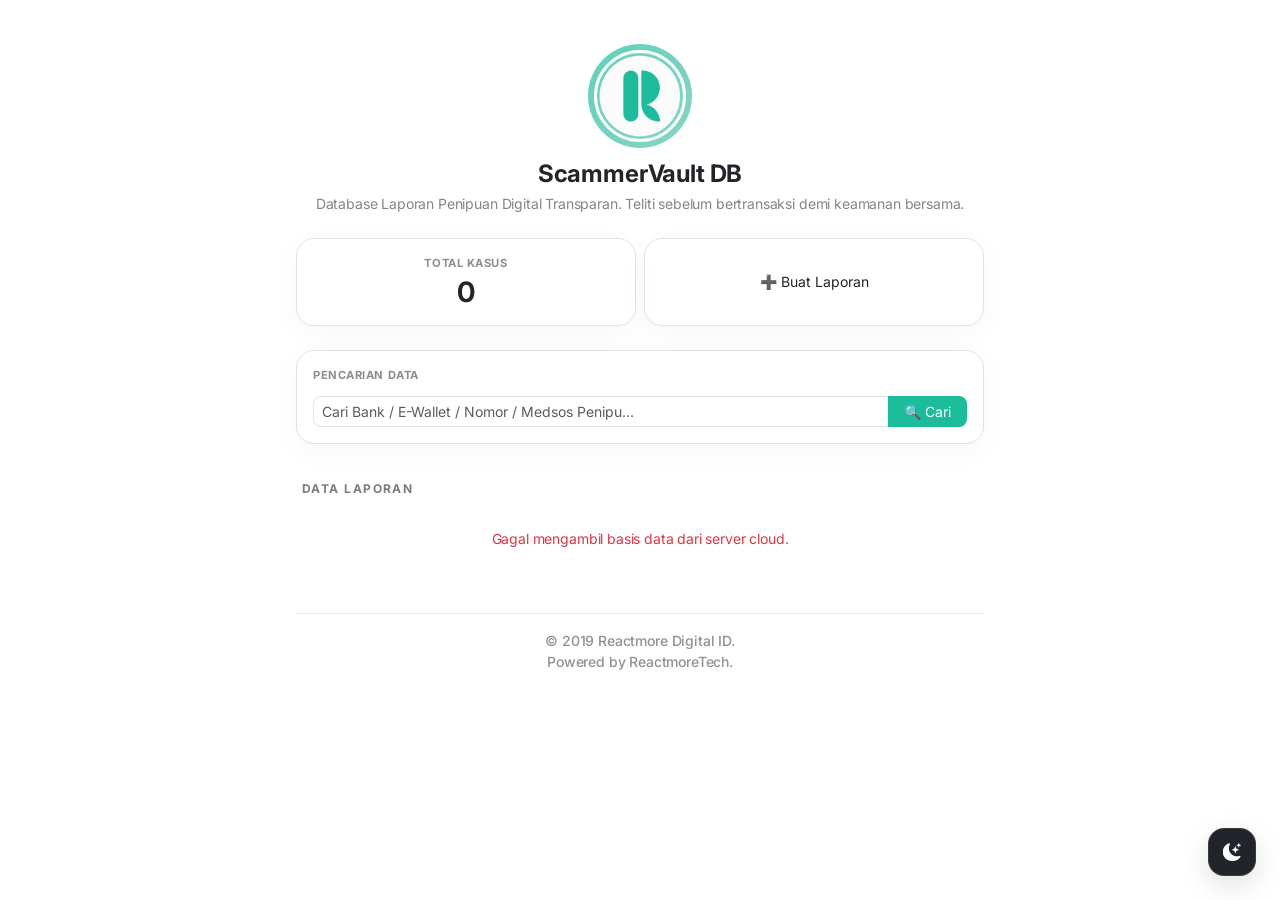
<file: scammervault/index.html>
<!DOCTYPE html>
<html lang="id" data-bs-theme="light">

<head>
  <meta charset="UTF-8">
  <meta name="viewport" content="width=device-width, initial-scale=1.0">
  <title>Reactmore Digital ID | ScammerVault</title>

  <meta name="description" content="Reactmore Digital ID - Platform verifikasi dan pelaporan tindak penipuan digital terpercaya untuk komunitas Indonesia.">
  <meta name="author" content="Reactmore Digital ID">
  <meta name="keywords" content="ScammerVault, Penipuan Online, Lapor Penipu, Keamanan Digital, Reactmore">

  <meta property="og:title" content="Reactmore Digital ID | ScammerVault">
  <meta property="og:description" content="Platform verifikasi dan pelaporan tindak penipuan digital terpercaya untuk komunitas Indonesia.">
  <meta property="og:type" content="website">
  <meta property="og:url" content="https://moreid.github.io/">
  <meta property="og:image" content="https://moreid.github.io/assets/images/profile.png">
  <link rel="icon" type="image/png" href="/assets/images/favicon.ico">
  <link rel="apple-touch-icon" href="/assets/images/profile.png">

  <link href="https://cdn.jsdelivr.net/npm/bootstrap@5.3.3/dist/css/bootstrap.min.css" rel="stylesheet">
  <link href="https://fonts.googleapis.com/css2?family=Inter:wght@400;500;600;700&display=swap" rel="stylesheet">
  <link href="../assets/css/app.css?v=1.0.5" rel="stylesheet">
</head>

<body>
  <div class="theme-switch-btn btn btn-dark" id="themeToggler">
    <svg id="themeIcon" xmlns="http://www.w3.org/2000/svg" width="18" height="18" fill="currentColor" viewBox="0 0 16 16"></svg>
  </div>

  <div class="wrapper-container" style="max-width: 720px;">
    <div class="text-center mb-4">
      <div class="profile-img-wrapper" style="cursor: pointer;" onclick="window.location.href='/'">
        <img src="../assets/images/profile.png" alt="Profil" class="profile-img rounded-circle">
      </div>
      <h1 class="h4 fw-bold mb-1 text-gradient">ScammerVault DB</h1>
      <p class="small text-muted px-2 opacity-75">Database Laporan Penipuan Digital Transparan. Teliti sebelum bertransaksi demi keamanan bersama.</p>
    </div>

    <div class="row g-2 mb-4">
      <div class="col-6">
        <div class="payment-box p-3 text-center h-100">
          <div class="payment-subheader mb-1">Total Kasus</div>
          <h3 class="fw-bold text-gradient mb-0" id="countTotalLaporan">0</h3>
        </div>
      </div>
      <div class="col-6">
        <div class="payment-box p-3 text-center h-100 d-flex flex-column justify-content-center align-items-center">
          <button class="btn btn-sm w-100 py-2 rounded-3" data-bs-toggle="modal" data-bs-target="#scamReportModal">
            ➕ Buat Laporan
          </button>
        </div>
      </div>
    </div>

    <div class="payment-box p-3 mb-4">
      <div class="payment-subheader">Pencarian Data</div>
      <div class="input-group input-group-sm">
        <input type="text" id="vaultSearchInput" class="form-control rounded-start-3" placeholder="Cari Bank / E-Wallet / Nomor / Medsos Penipu...">
        <button class="btn btn-success rounded-end-3 px-3" type="button" id="vaultSearchBtn" style="background-color: #1abc9c; border: none;">
          🔍 Cari
        </button>
      </div>
    </div>

    <div class="section-title">Data Laporan</div>
    <div id="recentReportsContainer" class="d-flex flex-column gap-3 mb-4">
      <div class="text-center py-5" id="vaultInitialLoader">
        <div class="spinner-border text-success" role="status" style="width: 1.5rem; height: 1.5rem;"></div>
        <div class="small text-muted mt-2 opacity-75">Memuat basis data laporan...</div>
      </div>
    </div>

    <footer class="text-center mt-5 py-3 border-top border-translucent">
      <div class="small opacity-50 fw-medium">
        © 2019 Reactmore Digital ID.</br>Powered by ReactmoreTech.
      </div>
    </footer>
  </div>

  <div class="modal fade" id="scamReportModal" tabindex="-1" aria-hidden="true">
    <div class="modal-dialog modal-dialog-centered modal-md">
      <div class="modal-content border-0 shadow-lg" style="border-radius: 20px;">
        <div class="modal-header border-0 pb-0">
          <div class="w-100 text-center pt-2">
            <h5 class="modal-title fw-bold text-gradient mb-1">Buat Laporan Baru</h5>
            <p class="small text-muted mb-0">Laporkan tindakan penipuan demi ruang siber yang aman</p>
          </div>
          <button type="button" class="btn-close position-absolute end-0 top-0 m-3" data-bs-dismiss="modal" aria-label="Close"></button>
        </div>
        <div class="modal-body p-4">
          <form id="scammerReportForm">

            <div class="payment-subheader">I. Data Identitas Pelapor (Disensor Otomatis)</div>
            <div class="mb-2">
              <label class="form-label small fw-bold mb-1">Nama Anda</label>
              <input type="text" class="form-control form-control-sm rounded-3" id="reportPelaporName" placeholder="Contoh: Budi Setiawan" required>
            </div>
            <div class="row g-2 mb-3">
              <div class="col-6">
                <label class="form-label small fw-bold mb-1">Konfirmasi Via</label>
                <select class="form-select form-select-sm rounded-3" id="reportPelaporType" required>
                  <option value="WhatsApp" selected>WhatsApp</option>
                  <option value="Telegram">Telegram</option>
                  <option value="Facebook">Facebook URL</option>
                </select>
              </div>
              <div class="col-6">
                <label class="form-label small fw-bold mb-1">Kontak / Link Profil</label>
                <input type="text" class="form-control form-control-sm rounded-3" id="reportPelaporVal" placeholder="No WA / Username" required>
              </div>
            </div>

            <div class="payment-subheader">II. Informasi Finansial Pelaku</div>

            <div class="mb-2">
              <label class="form-label small fw-bold mb-1">Tipe Akun Finansial</label>
              <select class="form-select form-select-sm rounded-3" id="finAccountType" required>
                <option value="" disabled selected>-- Pilih Tipe Finansial Pelaku --</option>
                <option value="Bank">Bank Transfer</option>
                <option value="E-Wallet">E-Wallet / Dompet Digital</option>
                <option value="Crypto">Crypto Currency</option>
              </select>
            </div>

            <div id="dynamicFinFields" class="p-2 mb-3 rounded-3 bg-light d-none payment-box" style="border: 1px dashed #dee2e6;">

              <div id="groupBankEwallet" class="d-none">
                <div class="row g-2 mb-2">
                  <div class="col-5">
                    <label class="form-label sx-label fw-bold mb-1" id="lblFinSelect">Pilih Vendor</label>
                    <select class="form-select form-select-sm rounded-3" id="finVendorSelect">
                    </select>
                  </div>
                  <div class="col-7">
                    <label class="form-label sx-label fw-bold mb-1">Nomor Rekening / Akun</label>
                    <input type="text" class="form-control form-control-sm rounded-3" id="finAccountNumber" placeholder="Masukkan nomor akun">
                  </div>
                </div>
                <div class="mb-1 d-none" id="groupFinLainnya">
                  <label class="form-label sx-label fw-bold text-danger mb-1">Nama Bank / E-Wallet Baru (Custom)</label>
                  <input type="text" class="form-control form-control-sm rounded-3" id="finVendorCustom" placeholder="Sebutkan nama Bank / E-Wallet yang tidak terdaftar">
                </div>
              </div>

              <div id="groupCrypto" class="d-none">
                <div class="row g-2 mb-2">
                  <div class="col-5">
                    <label class="form-label sx-label fw-bold mb-1">Metode Crypto</label>
                    <select class="form-select form-select-sm rounded-3" id="cryptoMethodSelect">
                      <option value="Address" selected>Crypto Address</option>
                      <option value="UID">User ID (UID) Exchange</option>
                    </select>
                  </div>
                  <div class="col-7">
                    <label class="form-label sx-label fw-bold mb-1" id="lblCryptoValue">Alamat Wallet Address / Network</label>
                    <input type="text" class="form-control form-control-sm rounded-3" id="cryptoValueInput" placeholder="Contoh: TR7NHqjeCpJV... (TRC20)">
                  </div>
                </div>

                <div id="groupCryptoUidOpt" class="d-none">
                  <div class="mb-2">
                    <label class="form-label sx-label fw-bold mb-1">Pilih Platform Exchange (Top 10)</label>
                    <select class="form-select form-select-sm rounded-3" id="cryptoExchangeSelect">
                      <option value="Binance">Binance</option>
                      <option value="Bybit">Bybit</option>
                      <option value="OKX">OKX</option>
                      <option value="KuCoin">KuCoin</option>
                      <option value="Gate.io">Gate.io</option>
                      <option value="Bitget">Bitget</option>
                      <option value="Mexc">MEXC</option>
                      <option value="Indodax">Indodax</option>
                      <option value="Tokocrypto">Tokocrypto</option>
                      <option value="Pintu">Pintu</option>
                      <option value="Lainnya">Lainnya (Bursa Lain)</option>
                    </select>
                  </div>
                  <div class="mb-1 d-none" id="groupExchangeLainnya">
                    <label class="form-label sx-label fw-bold text-danger mb-1">Nama Exchange Kustom</label>
                    <input type="text" class="form-control form-control-sm rounded-3" id="cryptoExchangeCustom" placeholder="Masukkan nama bursa exchange pelaku">
                  </div>
                </div>
              </div>

              <div class="mt-2">
                <label class="form-label sx-label fw-bold mb-1">Nama Pemilik Akun / Atas Nama (A/N)</label>
                <input type="text" class="form-control form-control-sm rounded-3" id="finAccountHolder" placeholder="Contoh: A/N Penipu / Unknown" required>
              </div>
            </div>

            <div class="payment-subheader">III. Media Sosial & Kontak Pelaku</div>
            <div class="mb-3">
              <div class="d-flex justify-content-between align-items-center mb-2">
                <span class="small text-muted" style="font-size: 0.72rem;">Tambahkan akun sosmed pelaku jika ada:</span>
                <button type="button" class="btn btn-xs btn-success rounded-pill px-2 py-0" id="addSosmedBtn" style="font-size: 0.7rem; font-weight: 600;">+ Tambah Akun</button>
              </div>
              <div id="sosmedDynamicContainer">
                <div class="row g-2 mb-2 sosmed-row">
                  <div class="col-4">
                    <select class="form-select form-select-sm rounded-3 scam-platform">
                      <option value="WhatsApp">WhatsApp</option>
                      <option value="Telegram">Telegram</option>
                      <option value="Instagram">Instagram</option>
                      <option value="Facebook">Facebook URL</option>
                      <option value="TikTok">TikTok</option>
                      <option value="Website">Website/Lain</option>
                    </select>
                  </div>
                  <div class="col-8 d-flex gap-2">
                    <input type="text" class="form-control form-control-sm rounded-3 scam-username" placeholder="Username / No HP" required>
                    <button type="button" class="btn btn-sm btn-outline-danger rounded-3 px-2 py-0 remove-sosmed-btn" style="font-size:0.9rem; line-height:1;" disabled>×</button>
                  </div>
                </div>
              </div>
            </div>

            <div class="payment-subheader">IV. Detail Kasus Kejadian</div>
            <div class="mb-2">
              <label class="form-label small fw-bold mb-1">Nominal Kerugian (Rp)</label>
              <input type="number" class="form-control form-control-sm rounded-3" id="reportScamNominal" placeholder="Contoh: 1500000" required>
            </div>
            <div class="mb-3">
              <label class="form-label small fw-bold mb-1">Kronologi Singkat Kejadian</label>
              <textarea class="form-control form-control-sm rounded-3" id="reportScamText" rows="3" placeholder="Jelaskan kronologi singkat modus penipuan..." required></textarea>
            </div>

            <div class="mb-4">
              <label class="form-label small fw-bold mb-1">Unggah Bukti Gambar (Bisa Banyak Foto)</label>
              <input type="file" class="form-control form-control-sm rounded-3" id="reportScamFile" accept="image/*" multiple required>
              <div class="form-text" style="font-size: 0.65rem; opacity:0.8;">Tekan Ctrl/Shift untuk memilih lebih dari 1 foto bukti sekaligus.</div>
            </div>

            <button type="submit" class="btn btn-success w-100 btn-sm rounded-3 fw-bold py-2" id="submitReportBtn" style="background-color: #1abc9c; border: none;">KIRIM LAPORAN ADUAN</button>
          </form>
        </div>
      </div>
    </div>
  </div>

  <style>
    .sx-label {
      font-size: 0.72rem;
      color: var(--bs-secondary-color);
    }
  </style>

  <div class="modal fade" id="adminContactModal" tabindex="-1" aria-labelledby="adminContactModalLabel" aria-hidden="true">
    <div class="modal-dialog modal-dialog-centered modal-sm">
      <div class="modal-content rounded-4 border-0 shadow">
        <div class="modal-header border-0 pb-0">
          <h6 class="modal-title fw-bold text-secondary" id="adminContactModalLabel">🔒 Akses Terbatas</h6>
          <button type="button" class="btn-close" data-bs-dismiss="modal" aria-label="Close" style="font-size: 0.8rem;"></button>
        </div>
        <div class="modal-body text-center py-4">
          <div class="mb-3 text-warning">
            <svg fill="#1abc9c" width="40" height="40" viewBox="0 0 56 56" xmlns="http://www.w3.org/2000/svg">
              <path d="M27.988 51.297c.375 0 .961-.14 1.57-.445C42.66 43.469 47.185 40.375 47.185 31.96V14.289c0-2.414-1.055-3.187-3-4.008-2.743-1.125-11.532-4.289-14.25-5.25-.633-.187-1.266-.328-1.946-.328-.656 0-1.289.14-1.922.328-2.718.985-11.507 4.149-14.25 5.25-1.945.797-3 1.594-3 4.008v17.672c0 8.414 4.547 11.484 17.625 18.89.61.305 1.172.446 1.547.446m-8.226-15.563v-9.093c0-1.524.586-2.32 1.828-2.508V21.32c0-4.312 2.601-7.218 6.398-7.218 3.82 0 6.399 2.906 6.399 7.218v2.79c1.265.187 1.851.984 1.851 2.53v9.094c0 1.758-.773 2.578-2.414 2.578H22.152c-1.617 0-2.39-.82-2.39-2.578m4.289-11.648 7.898-.023v-3c0-2.766-1.57-4.594-3.96-4.594-2.368 0-3.938 1.828-3.938 4.593Z" />
            </svg>
          </div>
          <h6 class="fw-bold mb-2">Verifikasi Diperlukan</h6>
          <p class="text-muted small mb-4 px-2" style="font-size: 0.78rem; line-height: 1.4;">
            Berkas bukti asli laporan ini dilindungi demi menjaga privasi data korban. Sila hubungi Admin Reactmore ID untuk pengajuan hak akses komparasi kasus.
          </p>
          <a href="https://wa.me/6285155092922" target="_blank" class="btn btn-sm btn-success w-100 rounded-3 fw-semibold py-2" style="background-color: #1abc9c; border: none;">
            💬 Hubungi Admin via WhatsApp
          </a>
        </div>
      </div>
    </div>
  </div>

  <script src="https://cdn.jsdelivr.net/npm/bootstrap@5.3.3/dist/js/bootstrap.bundle.min.js"></script>
  <script src="../assets/js/SheetDBClient.js?v=1.0.0"></script>
  <script src="../assets/js/theme.js?v=1.0.0"></script>
  <script src="../assets/js/pages/scammervault.js?v=1.0.5"></script>
</body>

</html>
</file>
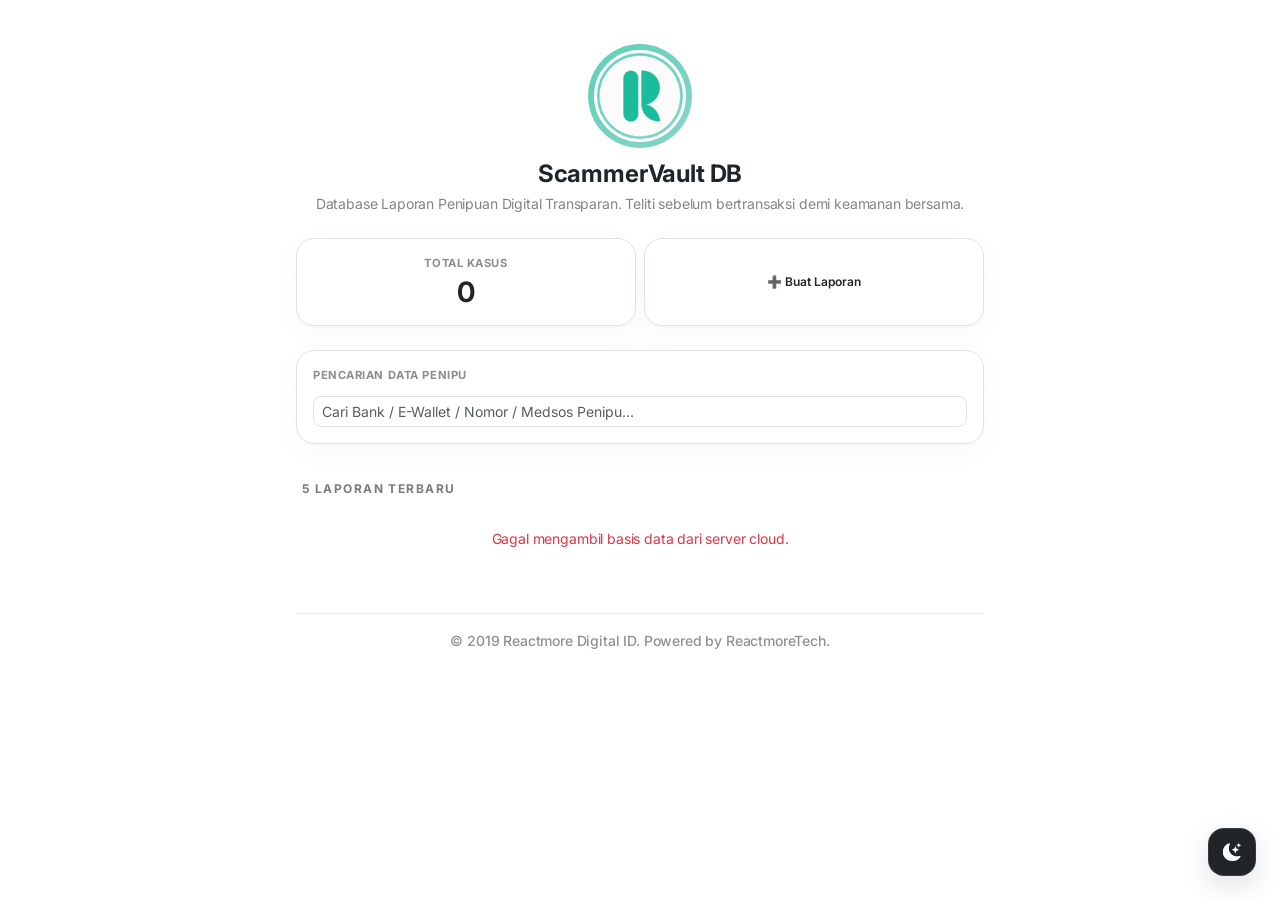
<file: scammervault.html>
<!DOCTYPE html>
<html lang="id" data-bs-theme="light">

<head>
  <meta charset="UTF-8">
  <meta name="viewport" content="width=device-width, initial-scale=1.0">
  <title>Reactmore Digital ID | ScammerVault</title>

  <link href="https://cdn.jsdelivr.net/npm/bootstrap@5.3.3/dist/css/bootstrap.min.css" rel="stylesheet">
  <link href="https://fonts.googleapis.com/css2?family=Inter:wght@400;500;600;700&display=swap" rel="stylesheet">
  <link href="assets/css/app.css?v=1.0.3" rel="stylesheet">
</head>

<body>
  <div class="theme-switch-btn btn btn-dark" id="themeToggler">
    <svg id="themeIcon" xmlns="http://www.w3.org/2000/svg" width="18" height="18" fill="currentColor" viewBox="0 0 16 16"></svg>
  </div>

  <div class="wrapper-container" style="max-width: 720px;">
    <div class="text-center mb-4">
      <div class="profile-img-wrapper" style="cursor: pointer;" onclick="window.location.href='index.html'">
        <img src="assets/images/profile.png" alt="Profil" class="profile-img rounded-circle">
      </div>
      <h1 class="h4 fw-bold mb-1 text-gradient">ScammerVault DB</h1>
      <p class="small text-muted px-2 opacity-75">Database Laporan Penipuan Digital Transparan. Teliti sebelum bertransaksi demi keamanan bersama.</p>
    </div>

    <div class="row g-2 mb-4">
      <div class="col-6">
        <div class="payment-box p-3 text-center h-100">
          <div class="payment-subheader mb-1">Total Kasus</div>
          <h3 class="fw-bold text-gradient mb-0" id="countTotalLaporan">0</h3>
        </div>
      </div>
      <div class="col-6">
        <div class="payment-box p-3 text-center h-100 d-flex flex-column justify-content-center align-items-center">
          <button class="btn btn-sm cta-button w-100 py-2 rounded-3" data-bs-toggle="modal" data-bs-target="#scamReportModal">
            ➕ Buat Laporan
          </button>
        </div>
      </div>
    </div>

    <div class="payment-box p-3 mb-4">
      <div class="payment-subheader">Pencarian Data Penipu</div>
      <div class="input-group input-group-sm">
        <input type="text" id="vaultSearchInput" class="form-control rounded-3" placeholder="Cari Bank / E-Wallet / Nomor / Medsos Penipu...">
      </div>
    </div>

    <div class="section-title">5 Laporan Terbaru</div>
    <div id="recentReportsContainer" class="d-flex flex-column gap-3 mb-4">
      <div class="text-center py-4 opacity-50 small">Memuat basis data laporan...</div>
    </div>

    <footer class="text-center mt-5 py-3 border-top border-translucent">
      <div class="small opacity-50 fw-medium">
        © 2019 Reactmore Digital ID. Powered by ReactmoreTech.
      </div>
    </footer>
  </div>

  <div class="modal fade" id="scamReportModal" tabindex="-1" aria-hidden="true">
    <div class="modal-dialog modal-dialog-centered modal-md">
      <div class="modal-content border-0 shadow-lg" style="border-radius: 20px;">
        <div class="modal-header border-0 pb-0">
          <div class="w-100 text-center pt-2">
            <h5 class="modal-title fw-bold text-gradient mb-1">Buat Laporan Baru</h5>
            <p class="small text-muted mb-0">Laporkan tindakan penipuan demi ruang siber yang aman</p>
          </div>
          <button type="button" class="btn-close position-absolute end-0 top-0 m-3" data-bs-dismiss="modal" aria-label="Close"></button>
        </div>
        <div class="modal-body p-4">
          <form id="scammerReportForm">

            <div class="payment-subheader">I. Data Identitas Pelapor (Disensor Otomatis)</div>
            <div class="mb-2">
              <label class="form-label small fw-bold mb-1">Nama Anda</label>
              <input type="text" class="form-control form-control-sm rounded-3" id="reportPelaporName" placeholder="Contoh: Budi Setiawan" required>
            </div>
            <div class="row g-2 mb-3">
              <div class="col-6">
                <label class="form-label small fw-bold mb-1">Konfirmasi Via</label>
                <select class="form-select form-select-sm rounded-3" id="reportPelaporType" required>
                  <option value="WhatsApp" selected>WhatsApp</option>
                  <option value="Telegram">Telegram</option>
                  <option value="Facebook">Facebook URL</option>
                </select>
              </div>
              <div class="col-6">
                <label class="form-label small fw-bold mb-1">Kontak / Link Profil</label>
                <input type="text" class="form-control form-control-sm rounded-3" id="reportPelaporVal" placeholder="No WA / Username" required>
              </div>
            </div>

            <div class="payment-subheader">II. Informasi Finansial Pelaku</div>

            <div class="mb-2">
              <label class="form-label small fw-bold mb-1">Tipe Akun Finansial</label>
              <select class="form-select form-select-sm rounded-3" id="finAccountType" required>
                <option value="" disabled selected>-- Pilih Tipe Finansial Pelaku --</option>
                <option value="Bank">Bank Transfer</option>
                <option value="E-Wallet">E-Wallet / Dompet Digital</option>
                <option value="Crypto">Crypto Currency</option>
              </select>
            </div>

            <div id="dynamicFinFields" class="p-2 mb-3 rounded-3 bg-light d-none payment-box" style="border: 1px dashed #dee2e6;">

              <div id="groupBankEwallet" class="d-none">
                <div class="row g-2 mb-2">
                  <div class="col-5">
                    <label class="form-label sx-label fw-bold mb-1" id="lblFinSelect">Pilih Vendor</label>
                    <select class="form-select form-select-sm rounded-3" id="finVendorSelect">
                    </select>
                  </div>
                  <div class="col-7">
                    <label class="form-label sx-label fw-bold mb-1">Nomor Rekening / Akun</label>
                    <input type="text" class="form-control form-control-sm rounded-3" id="finAccountNumber" placeholder="Masukkan nomor akun">
                  </div>
                </div>
                <div class="mb-1 d-none" id="groupFinLainnya">
                  <label class="form-label sx-label fw-bold text-danger mb-1">Nama Bank / E-Wallet Baru (Custom)</label>
                  <input type="text" class="form-control form-control-sm rounded-3" id="finVendorCustom" placeholder="Sebutkan nama Bank / E-Wallet yang tidak terdaftar">
                </div>
              </div>

              <div id="groupCrypto" class="d-none">
                <div class="row g-2 mb-2">
                  <div class="col-5">
                    <label class="form-label sx-label fw-bold mb-1">Metode Crypto</label>
                    <select class="form-select form-select-sm rounded-3" id="cryptoMethodSelect">
                      <option value="Address" selected>Crypto Address</option>
                      <option value="UID">User ID (UID) Exchange</option>
                    </select>
                  </div>
                  <div class="col-7">
                    <label class="form-label sx-label fw-bold mb-1" id="lblCryptoValue">Alamat Wallet Address / Network</label>
                    <input type="text" class="form-control form-control-sm rounded-3" id="cryptoValueInput" placeholder="Contoh: TR7NHqjeCpJV... (TRC20)">
                  </div>
                </div>

                <div id="groupCryptoUidOpt" class="d-none">
                  <div class="mb-2">
                    <label class="form-label sx-label fw-bold mb-1">Pilih Platform Exchange (Top 10)</label>
                    <select class="form-select form-select-sm rounded-3" id="cryptoExchangeSelect">
                      <option value="Binance">Binance</option>
                      <option value="Bybit">Bybit</option>
                      <option value="OKX">OKX</option>
                      <option value="KuCoin">KuCoin</option>
                      <option value="Gate.io">Gate.io</option>
                      <option value="Bitget">Bitget</option>
                      <option value="Mexc">MEXC</option>
                      <option value="Indodax">Indodax</option>
                      <option value="Tokocrypto">Tokocrypto</option>
                      <option value="Pintu">Pintu</option>
                      <option value="Lainnya">Lainnya (Bursa Lain)</option>
                    </select>
                  </div>
                  <div class="mb-1 d-none" id="groupExchangeLainnya">
                    <label class="form-label sx-label fw-bold text-danger mb-1">Nama Exchange Kustom</label>
                    <input type="text" class="form-control form-control-sm rounded-3" id="cryptoExchangeCustom" placeholder="Masukkan nama bursa exchange pelaku">
                  </div>
                </div>
              </div>

              <div class="mt-2">
                <label class="form-label sx-label fw-bold mb-1">Nama Pemilik Akun / Atas Nama (A/N)</label>
                <input type="text" class="form-control form-control-sm rounded-3" id="finAccountHolder" placeholder="Contoh: A/N Penipu / Unknown" required>
              </div>
            </div>

            <div class="payment-subheader">III. Media Sosial & Kontak Pelaku</div>
            <div class="mb-3">
              <div class="d-flex justify-content-between align-items-center mb-2">
                <span class="small text-muted" style="font-size: 0.72rem;">Tambahkan akun sosmed pelaku jika ada:</span>
                <button type="button" class="btn btn-xs btn-success rounded-pill px-2 py-0" id="addSosmedBtn" style="font-size: 0.7rem; font-weight: 600;">+ Tambah Akun</button>
              </div>
              <div id="sosmedDynamicContainer">
                <div class="row g-2 mb-2 sosmed-row">
                  <div class="col-4">
                    <select class="form-select form-select-sm rounded-3 scam-platform">
                      <option value="WhatsApp">WhatsApp</option>
                      <option value="Telegram">Telegram</option>
                      <option value="Instagram">Instagram</option>
                      <option value="Facebook">Facebook URL</option>
                      <option value="TikTok">TikTok</option>
                      <option value="Website">Website/Lain</option>
                    </select>
                  </div>
                  <div class="col-8 d-flex gap-2">
                    <input type="text" class="form-control form-control-sm rounded-3 scam-username" placeholder="Username / No HP" required>
                    <button type="button" class="btn btn-sm btn-outline-danger rounded-3 px-2 py-0 remove-sosmed-btn" style="font-size:0.9rem; line-height:1;" disabled>×</button>
                  </div>
                </div>
              </div>
            </div>

            <div class="payment-subheader">IV. Detail Kasus Kejadian</div>
            <div class="mb-2">
              <label class="form-label small fw-bold mb-1">Nominal Kerugian (Rp)</label>
              <input type="number" class="form-control form-control-sm rounded-3" id="reportScamNominal" placeholder="Contoh: 1500000" required>
            </div>
            <div class="mb-3">
              <label class="form-label small fw-bold mb-1">Kronologi Singkat Kejadian</label>
              <textarea class="form-control form-control-sm rounded-3" id="reportScamText" rows="3" placeholder="Jelaskan kronologi singkat modus penipuan..." required></textarea>
            </div>

            <div class="mb-4">
              <label class="form-label small fw-bold mb-1">Unggah Bukti Gambar (Bisa Banyak Foto)</label>
              <input type="file" class="form-control form-control-sm rounded-3" id="reportScamFile" accept="image/*" multiple required>
              <div class="form-text" style="font-size: 0.65rem; opacity:0.8;">Tekan Ctrl/Shift untuk memilih lebih dari 1 foto bukti sekaligus.</div>
            </div>

            <button type="submit" class="btn btn-success w-100 btn-sm rounded-3 fw-bold py-2" id="submitReportBtn" style="background-color: #1abc9c; border: none;">KIRIM LAPORAN ADUAN</button>
          </form>
        </div>
      </div>
    </div>
  </div>

  <style>
    .sx-label {
      font-size: 0.72rem;
      color: var(--bs-secondary-color);
    }
  </style>

  <script src="https://cdn.jsdelivr.net/npm/bootstrap@5.3.3/dist/js/bootstrap.bundle.min.js"></script>
  <script src="assets/js/SheetDBClient.js?v=1.0.0"></script>
  <script src="assets/js/theme.js?v=1.0.0"></script>
  <script src="assets/js/pages/scammervault.js?v=1.0.1"></script>
</body>

</html>
</file>
<file: assets/css/app.css>
/* --- CUSTOM VARIABLE & RESET --- */
:root {
    --glass-blur: 8px;
    --transition-speed: 0.25s;

    /* Light Elegant Theme (Soft Glassy Look) */
    --profile-glow: rgba(99, 102, 241, 0.15);
    --card-shadow: 0 8px 30px rgba(0, 0, 0, 0.03), 0 1px 2px rgba(0, 0, 0, 0.02);
    --card-shadow-hover: 0 14px 40px rgba(99, 102, 241, 0.08);
    --bs-body-color: #212529;
    /* Data URI SVG Vector Paths */
    --svg-whatsapp: url("data:image/svg+xml,%3Csvg viewBox='0 0 24 24' fill='none' xmlns='http://www.w3.org/2000/svg'%3E%3Cpath fill-rule='evenodd' clip-rule='evenodd' d='M12.004 2C6.48 2 2 6.48 2 12.004c0 1.848.502 3.578 1.378 5.067L2 22l5.093-1.336A9.957 9.957 0 0012.004 22c5.523 0 10.004-4.48 10.004-10.004C22.008 6.48 17.527 2 12.004 2zm5.727 14.126c-.244.69-1.218 1.253-1.688 1.294-.47.04-1.054.195-3.32-.743-2.903-1.2-4.733-4.14-4.88-4.333-.146-.193-1.185-1.574-1.185-3.003 0-1.43.748-2.133 1.014-2.413.267-.28.583-.348.777-.348.195 0 .388.003.557.01.176.008.412-.066.643.491.24.577.818 1.996.889 2.14.07.145.118.313.02.507-.097.193-.146.313-.292.483-.145.17-.306.38-.437.51-.146.146-.3.305-.129.598.17.292.757 1.246 1.624 2.016.945.839 1.743 1.096 1.987 1.218.243.122.388.102.533-.066.145-.17.625-.727.794-.975.17-.247.339-.207.57-.122.23.085 1.464.69 1.714.815.25.125.417.186.478.292.06.105.06.61-.184 1.301z' fill='%2325D366'/%3E%3C/svg%3E");
    --svg-telegram: url("data:image/svg+xml,%3Csvg fill='%2324a1de' viewBox='0 0 20 20' xmlns='http://www.w3.org/2000/svg'%3E%3Cpath d='M10 0c5.523 0 10 4.477 10 10s-4.477 10-10 10S0 15.523 0 10 4.477 0 10 0m4.442 6c-.381.007-.966.207-3.779 1.362a485 485 0 0 0-5.907 2.512q-.72.283-.753.553c-.044.346.46.453 1.094.657.517.166 1.213.36 1.575.368q.492.01 1.098-.4 4.139-2.76 4.273-2.789c.063-.014.15-.032.21.02.059.052.053.15.046.177-.05.211-2.641 2.538-2.79 2.691l-.072.072c-.55.543-1.105.898-.147 1.521.866.563 1.37.922 2.26 1.5.57.368 1.017.805 1.605.752.271-.025.55-.276.693-1.026.335-1.77.995-5.608 1.147-7.19a1.7 1.7 0 0 0-.017-.393.42.42 0 0 0-.144-.27c-.121-.098-.309-.118-.392-.117'/%3E%3C/svg%3E");
    --svg-facebook: url("data:image/svg+xml,%3Csvg viewBox='0 0 16 16' xmlns='http://www.w3.org/2000/svg' fill='none'%3E%3Cpath fill='%231877f2' d='M15 8a7 7 0 0 0-7-7 7 7 0 0 0-1.094 13.915v-4.892H5.13V8h1.777V6.458c0-1.754 1.045-2.724 2.644-2.724.766 0 1.567.137 1.567.137v1.723h-.883c-.87 0-1.14.54-1.14 1.093V8h1.941l-.31 2.023H9.094v4.892A7 7 0 0 0 15 8'/%3E%3Cpath d='M10.725 10.023 11.035 8H9.094V6.687c0-.553.27-1.093 1.14-1.093h.883V3.87s-.801-.137-1.567-.137c-1.6 0-2.644.97-2.644 2.724V8H5.13v2.023h1.777v4.892a7 7 0 0 0 2.188 0v-4.892z'/%3E%3C/svg%3E");
    --svg-instagram: url("data:image/svg+xml,%3Csvg xmlns='http://www.w3.org/2000/svg' viewBox='0 0 24 24'%3E%3Cpath d='M12 2.163c3.204 0 3.584.012 4.85.07 3.252.148 4.771 1.691 4.919 4.919.058 1.265.069 1.645.069 4.849 0 3.205-.012 3.584-.069 4.849-.149 3.225-1.664 4.771-4.919 4.919-1.266.058-1.644.07-4.85.07-3.204 0-3.584-.012-4.849-.07-3.26-.149-4.771-1.699-4.919-4.92-.058-1.265-.07-1.644-.07-4.849 0-3.204.013-3.583.07-4.849.149-3.227 1.664-4.771 4.919-4.919 1.266-.057 1.645-.069 4.849-.069zM12 0C8.741 0 8.333.014 7.053.072 2.695.272.273 2.69.073 7.051.014 8.333 0 8.741 0 12c0 3.259.014 3.668.072 4.948.2 4.358 2.618 6.78 6.98 6.98 1.281.058 1.689.072 4.948.072 3.259 0 3.668-.014 4.948-.072 4.354-.2 6.782-2.618 6.979-6.98.059-1.28.073-1.689.073-4.948 0-3.259-.014-3.667-.072-4.947-.196-4.354-2.617-6.78-6.979-6.98C15.668.014 15.259 0 12 0zm0 5.838a6.162 6.162 0 100 12.324 6.162 6.162 0 000-12.324zM12 16a4 4 0 110-8 4 4 0 010 8zm6.406-11.845a1.44 1.44 0 100 2.881 1.44 1.44 0 000-2.881z'/%3E%3C/svg%3E");
    --svg-tiktok: url("data:image/svg+xml,%3Csvg xmlns='http://www.w3.org/2000/svg' viewBox='0 0 24 24'%3E%3Cpath d='M12.525.02c1.31-.02 2.61-.01 3.91-.02.08 1.53.63 3.05 1.62 4.2 1.22 1.31 2.97 2.05 4.79 2.27v4.14c-1.78-.05-3.54-.56-5.05-1.52-.16-.1-.31-.21-.46-.32v6.49c-.06 3.32-2.11 6.38-5.29 7.37-3.48 1.13-7.46-.42-9.15-3.66-1.92-3.54-.42-8.21 3.36-9.84.97-.43 2.03-.6 3.09-.52v4.06c-.63-.06-1.27.04-1.85.31-1.29.58-1.99 2.1-1.6 3.48.35 1.34 1.7 2.23 3.08 2.01 1.36-.16 2.39-1.34 2.39-2.72V0h1.15z'/%3E%3C/svg%3E");
    --svg-website: url("data:image/svg+xml,%3Csvg xmlns='http://www.w3.org/2000/svg' viewBox='0 0 24 24'%3E%3Cpath d='M12 2C6.48 2 2 6.48 2 12s4.48 10 10 10 10-4.48 10-10S17.52 2 12 2zm-1 17.93c-3.95-.49-7-3.85-7-7.93 0-.62.08-1.21.21-1.79L9 15v1c0 1.1.9 2 2 2v1.93zm6.9-2.54c-.26-.81-1-1.39-1.9-1.39h-1v-3c0-.55-.45-1-1-1H8v-2h2c.55 0 1-.45 1-1V7h2c1.1 0 2-.9 2-2v-.41c2.93 1.19 5 4.06 5 7.41 0 2.08-.8 3.97-2.1 5.39z'/%3E%3C/svg%3E");
}

[data-bs-theme="dark"] {
    /* Dark Premium Theme (Deep Slate Tech) */
    --profile-glow: rgba(129, 140, 248, 0.2);
    --card-shadow: 0 8px 30px rgba(0, 0, 0, 0.25), 0 1px 2px rgba(0, 0, 0, 0.2);
    --card-shadow-hover: 0 14px 40px rgba(129, 140, 248, 0.12);
    --bs-body-color: #dee2e6;
    /* Warna teks default dark mode */
}

/* Hindari penggunaan class 'text-dark' di dark mode, ganti dengan class Bootstrap yang dinamis */
[data-bs-theme="dark"] .text-dark {
    color: #ffffff !important;
}

[data-bs-theme="dark"] .border-translucent {
    border-color: rgba(255, 255, 255, 0.12) !important;
}

[data-bs-theme="dark"] .bg-light {
    background-color: var(--bs-dependency-bg, #2b3035) !important;
    color: #fff;
}

body {
    font-family: 'Inter', sans-serif;
    background-color: var(--bs-body-bg);
    color: var(--bs-body-color);
    transition: background-color 0.4s ease, color 0.4s ease;
    -webkit-tap-highlight-color: transparent;
    letter-spacing: -0.01em;
}

.border-translucent {
    border-color: rgba(0, 0, 0, 0.08) !important;
}

/* Container Wrapper */
.wrapper-container {
    width: 100%;
    max-width: 440px;
    /* Sedikit diperkecil agar visual mobile lebih padat & elegan */
    margin: 0 auto;
    padding: 50px 16px;
}

/* Profile Section */
.profile-img-wrapper {
    position: relative;
    display: inline-block;
    margin-bottom: 18px;
}

.profile-img-wrapper::after {
    content: '';
    position: absolute;
    inset: -6px;
    border-radius: 50%;
    background: linear-gradient(135deg, #1abc9c, #56c2ad);
    z-index: -1;
    opacity: 0.7;
}

.profile-img {
    width: 92px;
    height: 92px;
    object-fit: cover;
    border: 3px solid var(--bs-body-bg);
}

/* Section Title */
.section-title {
    font-size: 0.75rem;
    text-transform: uppercase;
    letter-spacing: 0.12em;
    color: var(--bs-secondary-color);
    margin: 36px 0 14px 6px;
    font-weight: 700;
    opacity: 0.8;
}

/* --- ELEGAN LINK CARD (KONTAK) --- */
.link-card {
    display: flex;
    align-items: center;
    padding: 16px 20px;
    border-radius: 16px;
    text-decoration: none;
    color: var(--bs-body-color);
    font-weight: 600;
    font-size: 0.95rem;
    border: 1px solid var(--bs-border-color);
    background-color: var(--bs-body-tertiary-bg);
    box-shadow: var(--card-shadow);
    transition: all var(--transition-speed) cubic-bezier(0.4, 0, 0.2, 1);
}

.link-card:hover {
    transform: translateY(-3px);
    background-color: var(--bs-body-bg);
    border-color: #1abc9c;
    box-shadow: var(--card-shadow-hover);
    color: var(--bs-body-color);
}

.link-card svg {
    width: 22px;
    height: 22px;
    margin-right: 14px;
    flex-shrink: 0;
}

.link-card .arrow-icon {
    font-size: 0.75rem;
    transition: transform var(--transition-speed);
    opacity: 0.4;
}

.link-card:hover .arrow-icon {
    transform: translateX(3px);
    opacity: 1;
    color: #1abc9c;
}

/* --- ELEGAN PRODUCT GRID (2 KOLOM) --- */
.product-card {
    border-radius: 18px;
    border: 1px solid var(--bs-border-color);
    background-color: var(--bs-body-tertiary-bg);
    overflow: hidden;
    display: flex;
    flex-direction: column;
    height: 100%;
    box-shadow: var(--card-shadow);
    transition: all var(--transition-speed) cubic-bezier(0.4, 0, 0.2, 1);
}

.product-card:hover {
    transform: translateY(-4px);
    border-color: var(--bs-border-color-translucent);
    box-shadow: var(--card-shadow-hover);
}

.product-img {
    width: 100%;
    height: 125px;
    object-fit: cover;
    transition: transform 0.5s ease;
}

.product-card:hover .product-img {
    transform: scale(1.04);
}

.product-title {
    font-size: 0.85rem;
    font-weight: 600;
    line-height: 1.4;
    color: var(--bs-heading-color);
    display: -webkit-box;
    -webkit-line-clamp: 2;
    -webkit-box-orient: vertical;
    overflow: hidden;
    height: 2.8em;
}

.product-price {
    font-size: 0.95rem;
    font-weight: 700;
    background: linear-gradient(135deg, #1abc9c, #56c2ad);
    -webkit-background-clip: text;
    -webkit-text-fill-color: transparent;
}

.cta-button {
    font-size: 0.75rem;
    font-weight: 600;
    padding: 10px;
    border-radius: 12px;
    border: none;
    background: var(--bs-text-color);
    color: var(--bs-btn-active-color);
    transition: background 0.2s;
}

.cta-button:hover {
    background: #1abc9c;
    color: #ffffff;
}

/* --- ELEGAN WEBAPPS CARD --- */
.webapp-card {
    background-color: var(--bs-body-tertiary-bg);
    border-radius: 18px;
    border: 1px solid var(--bs-border-color);
    padding: 18px;
    text-decoration: none;
    color: var(--bs-body-color);
    display: block;
    box-shadow: var(--card-shadow);
    transition: all var(--transition-speed) cubic-bezier(0.4, 0, 0.2, 1);
}

.webapp-card:hover {
    transform: translateY(-3px);
    border-color: #1abc9c;
    box-shadow: var(--card-shadow-hover);
    color: var(--bs-body-color);
}

.webapp-badge {
    font-size: 0.65rem;
    font-weight: 700;
    letter-spacing: 0.05em;
    padding: 5px 10px;
    background: rgba(168, 85, 247, 0.1) !important;
    color: #1abc9c !important;
}

/* --- FLOATING THEME SWITCHER --- */
.theme-switch-btn {
    position: fixed;
    bottom: 24px;
    right: 24px;
    z-index: 1050;
    width: 48px;
    height: 48px;
    border-radius: 16px;
    /* Desain kotak melengkung (squircle) modern */
    display: flex;
    align-items: center;
    justify-content: center;
    box-shadow: 0 10px 30px rgba(0, 0, 0, 0.12);
    backdrop-filter: blur(var(--glass-blur));
    -webkit-backdrop-filter: blur(var(--glass-blur));
    border: 1px solid rgba(255, 255, 255, 0.1);
    cursor: pointer;
    transition: transform 0.2s ease, background-color 0.3s;
}

.theme-switch-btn:hover {
    transform: scale(1.08);
}

/* --- AMAN & CLEAN PAYMENT COMPONENT --- */
.payment-box {
    background-color: var(--bs-body-tertiary-bg) !important;
    border: 1px solid var(--bs-border-color) !important;
    border-radius: 18px;
    box-shadow: var(--card-shadow);
}

.payment-badge {
    background: var(--bs-body-bg);
    border: 1px solid var(--bs-border-color);
    color: var(--bs-body-color);
    font-size: 0.75rem;
    font-weight: 600;
    padding: 8px;
    border-radius: 10px;
    transition: all var(--transition-speed);
}

.payment-badge:hover {
    border-color: #1abc9c;
    color: #1abc9c;
    background: var(--bs-body-bg);
}

/* --- CUSTOM TAB SYSTEM (CLEAN & MODERN) --- */
.custom-tabs {
    border-bottom: 2px solid var(--bs-border-color);
    gap: 10px;
}

.custom-tabs .nav-link {
    border: none !important;
    color: var(--bs-secondary-color);
    font-weight: 700;
    font-size: 0.85rem;
    text-transform: uppercase;
    letter-spacing: 0.08em;
    padding: 8px 16px;
    background: transparent !important;
    opacity: 0.6;
    transition: opacity var(--transition-speed), color var(--transition-speed);
}

.custom-tabs .nav-link:hover {
    opacity: 1;
    color: #1abc9c;
}

.custom-tabs .nav-link.active {
    color: #1abc9c !important;
    opacity: 1;
    position: relative;
}

/* Garis bawah penanda tab aktif */
.custom-tabs .nav-link.active::after {
    content: '';
    position: absolute;
    bottom: -2px;
    left: 0;
    right: 0;
    height: 2px;
    background-color: #1abc9c;
    border-radius: 2px;
}

/* Detail Komponen Payment Dalam Tab */
.payment-box {
    background-color: var(--bs-body-tertiary-bg);
    border: 1px solid var(--bs-border-color);
    border-radius: 18px;
    box-shadow: var(--card-shadow);
}

.payment-subheader {
    font-size: 0.7rem;
    text-transform: uppercase;
    letter-spacing: 0.05em;
    color: var(--bs-secondary-color);
    font-weight: 700;
    margin-bottom: 12px;
    opacity: 0.7;
}

.style-bank-badge {
    font-size: 0.6rem;
    padding: 4px 6px;
    letter-spacing: 0.02em;
}

.text-holder {
    font-size: 0.7rem;
    margin-top: 2px;
}

.copy-btn {
    font-size: 0.7rem;
    font-weight: 600;
    padding: 5px 12px;
    border-radius: 8px;
    border: 1px solid var(--bs-border-color);
    background-color: var(--bs-body-bg);
    color: var(--bs-body-color);
    transition: all 0.2s ease;
}

.copy-btn:hover {
    background-color: #1abc9c;
    color: #ffffff;
    border-color: #1abc9c;
}

/* Modal Dark-Mode Harmony */
.modal-content {
    background-color: var(--bs-body-bg);
    color: var(--bs-body-color);
}

/* --- KRONOLOGI CLAMPING --- */
.kronologi-text {
    transition: all 0.3s ease;
}

/* Membatasi teks hanya tampil maksimal 3 baris secara default */
.kronologi-text.text-collapsed {
    display: -webkit-box;
    -webkit-line-clamp: 2;
    -webkit-box-orient: vertical;
    overflow: hidden;
    text-overflow: ellipsis;
}

/* Menghilangkan outline focus bawaan bootstrap pada tombol teks link */
.btn-toggle-kronologi:focus {
    outline: none !important;
    box-shadow: none !important;
}

/* Base Engine Mask Ikon Modern */
.icon-medsos {
    display: inline-block;
    width: 14px;
    height: 14px;
    background-color: currentColor;
    /* Mengikuti warna teks induk secara dinamis */
    -webkit-mask-size: contain;
    mask-size: contain;
    -webkit-mask-repeat: no-repeat;
    mask-repeat: no-repeat;
    -webkit-mask-position: center;
    mask-position: center;
    vertical-align: middle;
}

/* Map Platform ke Aset SVG */
.icon-whatsapp {
    -webkit-mask-image: var(--svg-whatsapp);
    mask-image: var(--svg-whatsapp);
    color: #25D366 !important;
}

.icon-telegram {
    -webkit-mask-image: var(--svg-telegram);
    mask-image: var(--svg-telegram);
    color: #0088cc !important;
}

.icon-facebook {
    -webkit-mask-image: var(--svg-facebook);
    mask-image: var(--svg-facebook);
    color: #1877F2 !important;
}

.icon-instagram {
    -webkit-mask-image: var(--svg-instagram);
    mask-image: var(--svg-instagram);
    color: #E1306C !important;
}

.icon-tiktok {
    -webkit-mask-image: var(--svg-tiktok);
    mask-image: var(--svg-tiktok);
    color: var(--bs-body-color) !important;
}

.icon-website {
    -webkit-mask-image: var(--svg-website);
    mask-image: var(--svg-website);
    color: #1abc9c !important;
}

/* Penyesuaian khusus untuk versi Link Card Halaman Utama (Agar ukurannya pas) */
.link-card .icon-medsos {
    width: 22px;
    height: 22px;
    margin-right: 14px;
    flex-shrink: 0;
}
</file>
